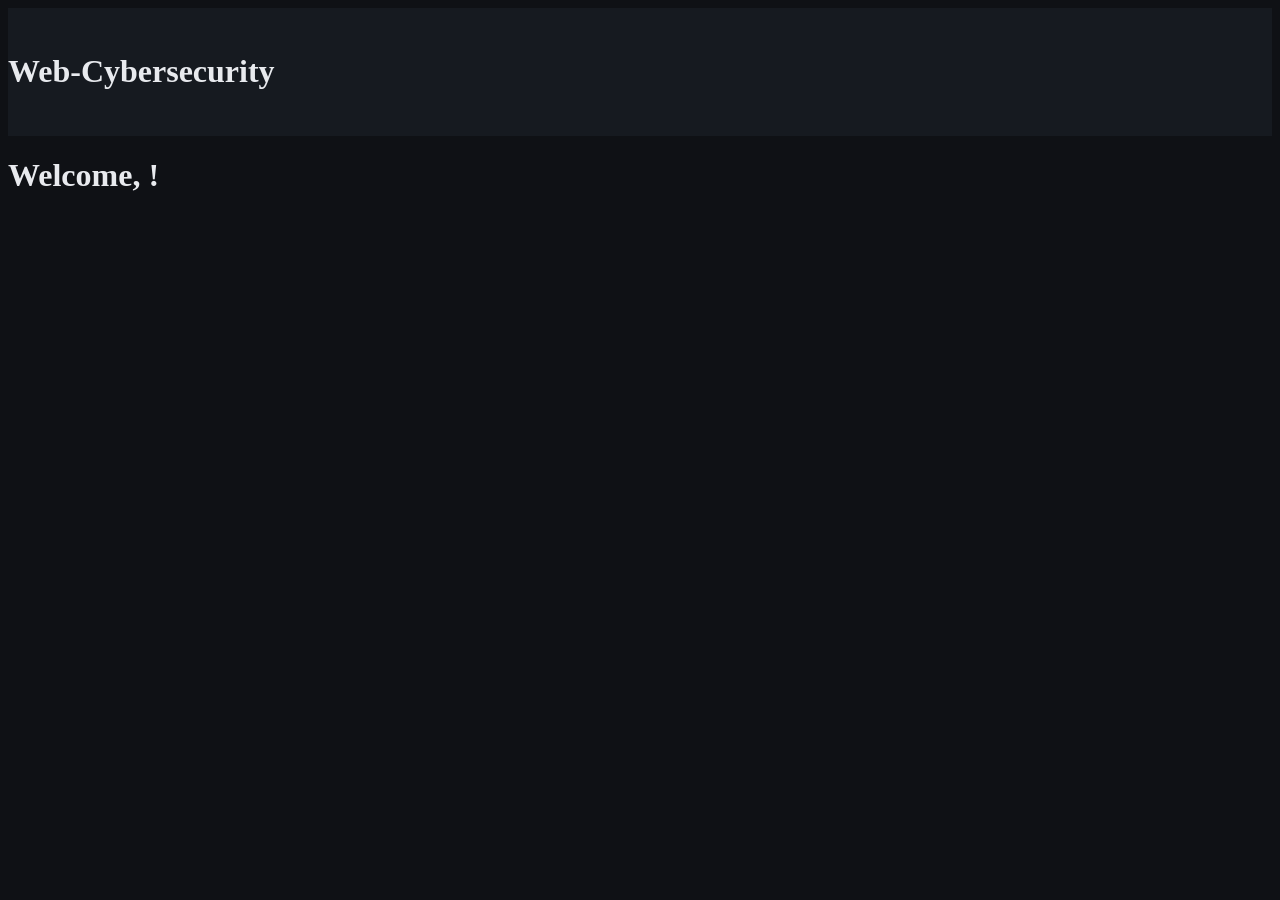
<file: src/main/resources/templates/general.html>
<!DOCTYPE html>
<html lang="ru" xmlns:th="http://thymeleaf.org">
<head>
  <meta charset="UTF-8">
  <meta name="viewport" content="width=device-width, initial-scale=1.0">
  <title>Главная</title>
  <link rel="stylesheet" href="../static/style.css" th:href="@{/style.css}">
  <meta property="og:type" content="website">
</head>

<body>
    <header>
      <h1>Web-Cybersecurity</h1>
    </header>
    <main>
      <h1>Welcome, <span th:text="${username}"></span>!</h1>
    </main>
</body>
</html>
</file>
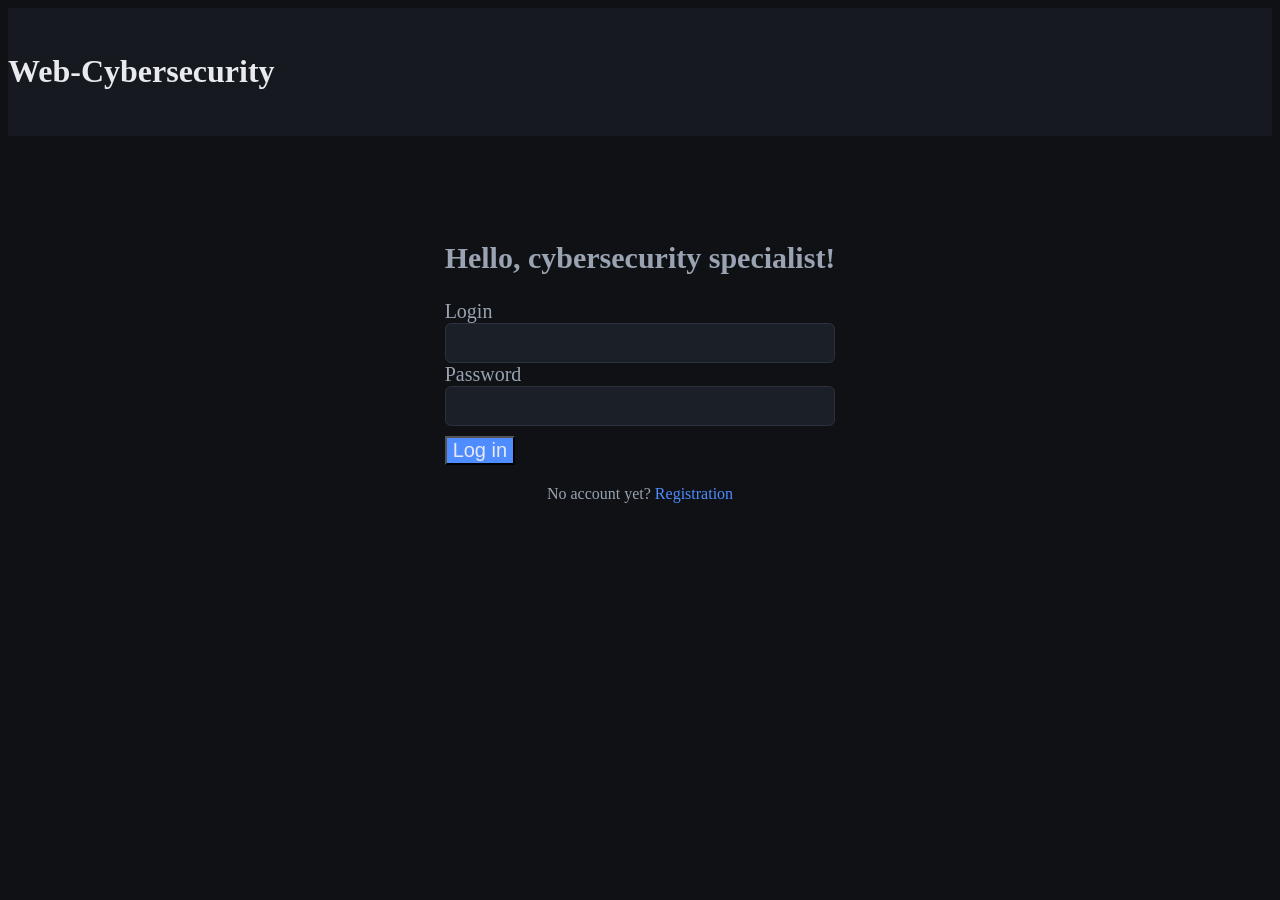
<file: src/main/resources/templates/LogIn.html>
<!DOCTYPE html>
<html lang="ru">
<head>
  <meta charset="UTF-8">
  <meta name="viewport" content="width=device-width, initial-scale=1.0">
  <title>Web-Cybersecurity</title>
  <link rel="stylesheet" href="../static/style.css" th:href="@{/style.css}">
  <meta property="og:type" content="website">
</head>

<body>
  <header class="header">
    <h1 class="header__title">Web-Cybersecurity</h1>
  </header>

  <main class="main__logIn">
    <form action="/login" method="post" class="form" id="MyForm">
      <h2 class="form__title">Hello, cybersecurity specialist!</h2>

      <div class="form__filed">
        <label class="form__label" for="login">Login</label>
        <input class="form__input" type="text" id="login" name="login"
               autocomplete="username" required>
      </div>

      <div class="form__field">
        <label class="form__label" for="password">Password</label>
        <input class="form__input" type="password" id="password" name="password"
               autocomplete="current-password" required>
      </div>

      <button class="form__button" type="submit">Log in</button>
      <p class="form__footer">
        No account yet?
      <a class="form__link" href="Registration.html" th:href="@{/register}">Registration</a>
    </form>

  </main>
</body>
</html>
</file>
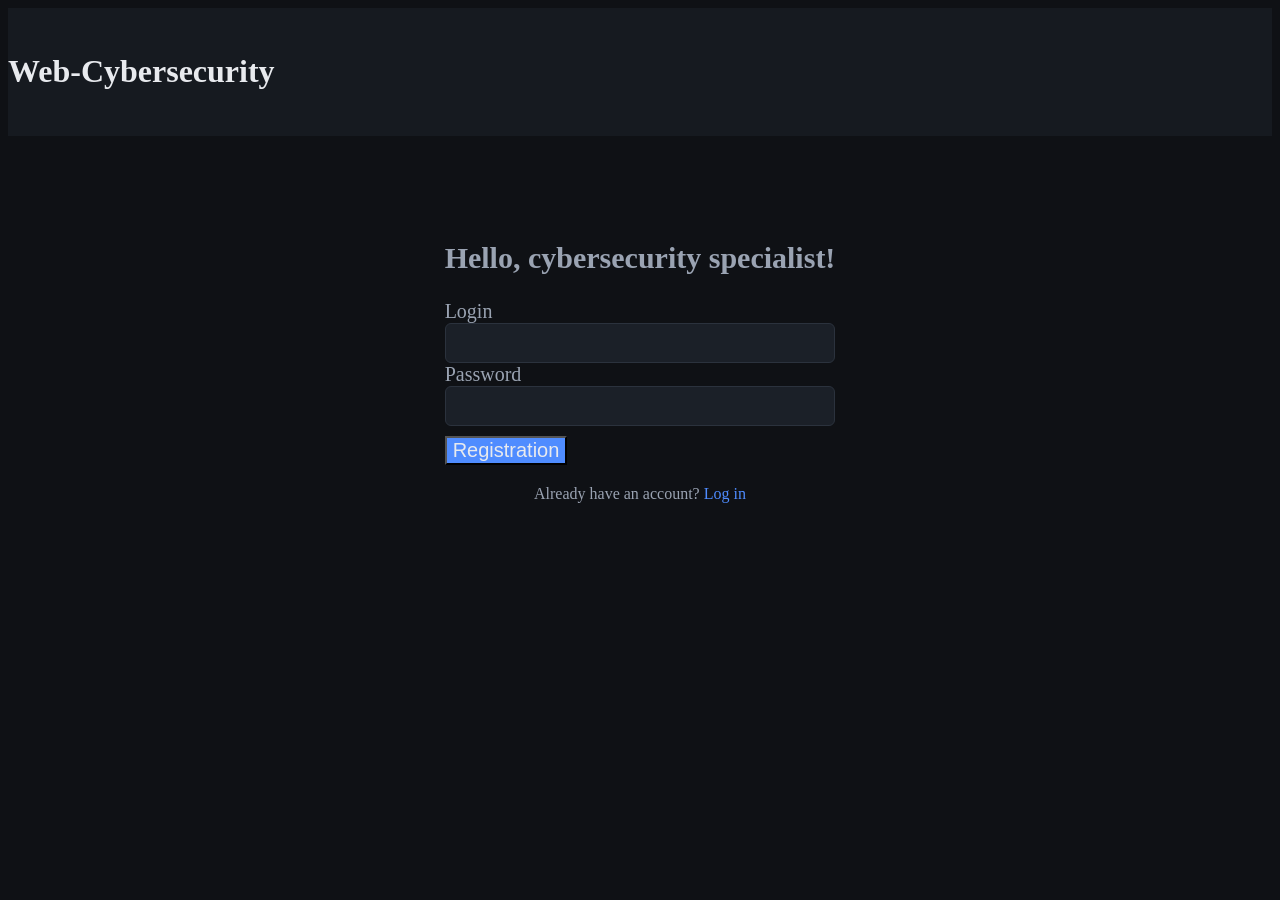
<file: src/main/resources/templates/Registration.html>
<!DOCTYPE html>
<html lang="ru" xmlns:th="http://www.thymeleaf.org">
<head>
  <meta charset="UTF-8">
  <meta name="viewport" content="width=device-width, initial-scale=1.0">
  <title>Web-Cybersecurity</title>
  <link rel="stylesheet" href="../static/style.css" th:href="@{/style.css}">
  <meta property="og:type" content="website">
</head>

<body>
  <header class="header">
    <h1 class="header__title">Web-Cybersecurity</h1>
  </header>

  <main class="main__logIn">
    <form action="/register" th:action="@{/register}" method="post" class="form" id="MyForm">
      <h2 class="form__title">Hello, cybersecurity specialist!</h2>

      <p th:if="${error}" th:text="${error}" class="form__error"></p>

      <div class="form__field">
        <label class="form__label" for="login">Login</label>
        <input class="form__input" type="text" id="login" name="login"
               autocomplete="username" minlength="3" required>
      </div>

      <div class="form__field">
        <label class="form__label" for="password">Password</label>
        <input class="form__input" type="password" id="password" name="password"
               autocomplete="new-password" minlength="8" required>
      </div>

      <button class="form__button" type="submit">Registration</button>

      <p class="form__footer">
        Already have an account?
        <a class="form__link" href="/" th:href="@{/}">Log in</a>
      </p>
    </form>
  </main>
</body>
</html>
</file>
